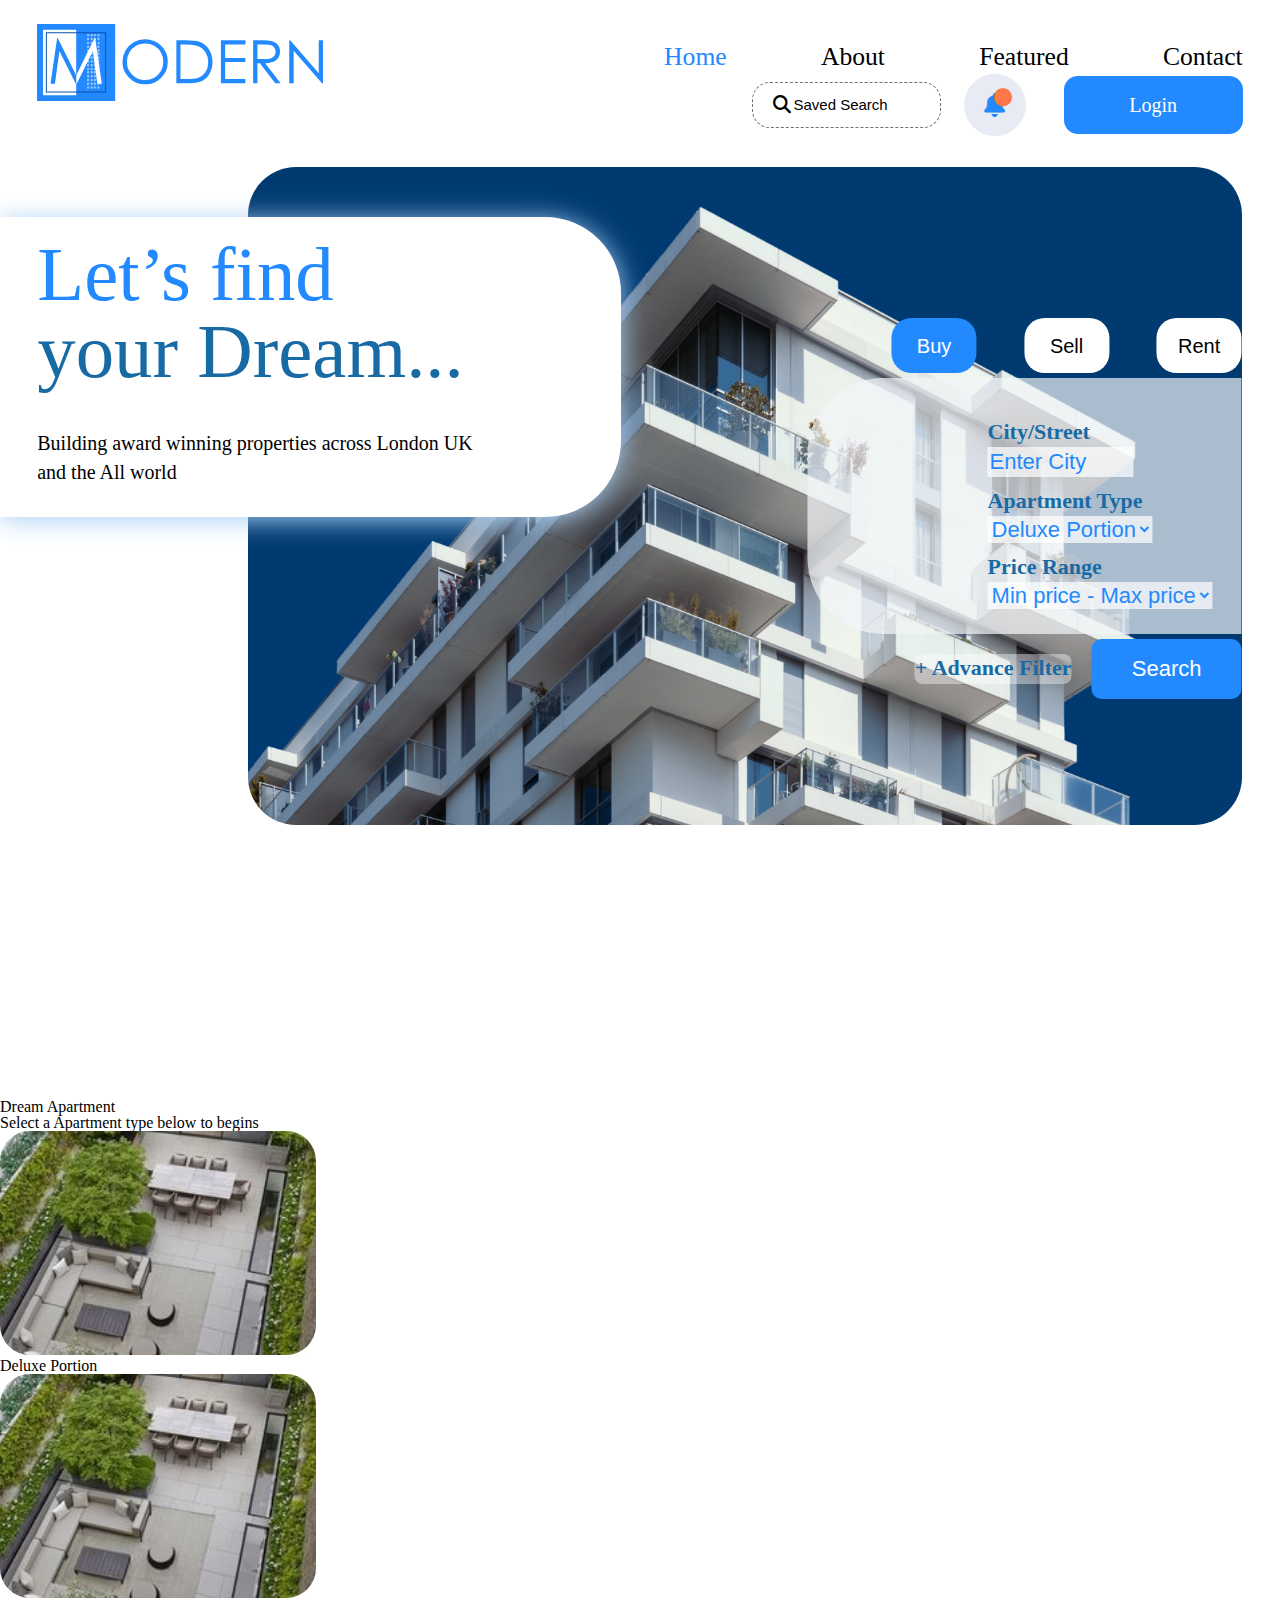
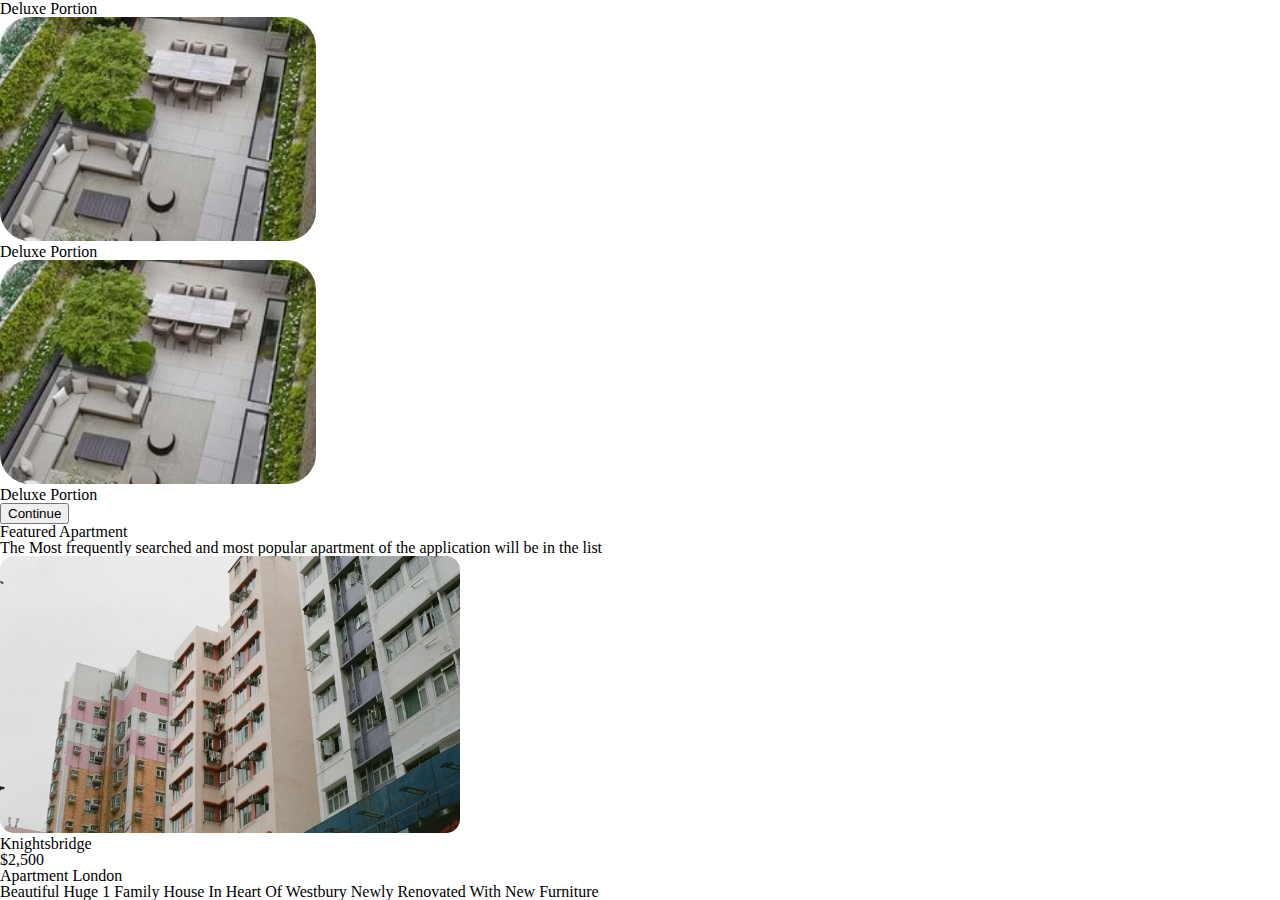
<file: index.html>
<!DOCTYPE html>
<html lang="en">
<head>
    <meta charset="UTF-8">
    <meta http-equiv="X-UA-Compatible" content="IE=edge">
    <meta name="viewport" content="width=device-width, initial-scale=1.0">
    <link rel="stylesheet" href="styles/resset.css">
    <link rel="stylesheet" href="styles/styles.css">
    <link rel="stylesheet" href="styles/responsive.css">
    <link rel="stylesheet" href="https://cdnjs.cloudflare.com/ajax/libs/font-awesome/6.1.2/css/all.min.css">
    <title>Real Estate</title>
    <link rel="icon" href="imgs/faviconhome.png">
</head>
<body>
    <header>
        <div class="header">
                <a class="logoa" href="#"><img src="imgs/logo.svg" alt="logo" class="logo"></a>
                <nav>
                    <ul class="nav-ul">
                        <li class="nav-li"><a href="#" class="nav-item">Home</a></li>
                        <li class="nav-li"><a href="#">About</a></li>
                        <li class="nav-li"><a href="#">Featured</a></li>
                        <li class="nav-li"><a href="#">Contact</a></li>
                    </ul>
    
                    <div class="othernav">
                        <div class="inputsearch">
                             <i class="fa fa-search"></i>
                             <input class="search" type="search" name="search" id="search" placeholder="Saved Search">
                             <input class="search1" type="search" name="search" id="search" placeholder="Search">
                        </div>
                    
                         <a class="icona" href="#"><div class="icon">
                             <i class="fa-solid fa-bell"></i>
                             <i class="fa-solid fa-circle"></i>
                         </div></a>    
                         <a href="#">
                            <div class="login">
                             Login
                            </div>
                        </a>
                </div>
                    <div class="burgerbar">
                        <i class="fa-solid fa-bars"></i>
                    </div>     
                </nav>
        </div>
    </header>
    <section class="section1">
        <div class="sec1box">
             <div class="sex1halfroundbox">
            <p class="sec1bigp">Let’s find </p>
            <p class="sec1smallp">Building award winning properties across London  UK and the All world</p>
        </div>
        <div class="sec1bigimg">
            <img src="imgs/coverbuilding.png" alt="Building">
        </div>
            


        
        <form action="">
  <div class="forbutton">
    <button type="button" class="sec1button">Buy</button>
    <button type="button" class="sec1button sec1button1">Sell</button>
    <button type="button" class="sec1button">Rent</button>
  </div>
  <div class="searchproperties">
    <div class="select">
      <div class="city">
        <label for="city">City/Street</label>
        <input type="text" name="city" id="city" placeholder="Enter City" />
      </div>
      <div class="apartment">
        <label for="apartment">Apartment Type</label>
        <select name="apartment" id="apartment">
          <option value="deluxe" selected>Deluxe Portion</option>
          <option value="height">Double Height</option>
          <option value="penthouse">Penthouse</option>
          <option value="studio">The Studio</option>
        </select>
      </div>
      <div class="price">
        <label for="price">Price Range</label>
        <select name="price" id="price">
          <option value="" selected disabled hidden>
            Min price - Max price
          </option>
          <option value="80">to 80,000$</option>
          <option value="100">to 100,000$</option>
          <option value="200">to 200,000$</option>
        </select>
      </div>
    </div>
  </div>
  <div class="filter">
    <p>+ Advance Filter</p>
    <button type="button" class="sec1button">Search</button>
  </div>
  
</form>
    </section>
    <section class="section2">
        <div class="sec2bigbox">
            <div class="sec2textcont1">
                <!-- ::before -->
                <h2> Dream Apartment</h2>
                <p>Select a Apartment type below to begins</p>
            </div>
            <div class="sec2imgcont1">
                <figure>
                    <img src="imgs/1sec2.jpg" alt="Building">
                    <figcaption>Deluxe Portion</figcaption>
                </figure>
                <figure>
                    <img src="imgs/1sec2.jpg" alt="Building">
                    <figcaption>Deluxe Portion</figcaption>
                </figure>
                <figure>
                    <img src="imgs/1sec2.jpg" alt="Building">
                    <figcaption>Deluxe Portion</figcaption>
                </figure>
                <figure>
                    <img src="imgs/1sec2.jpg" alt="Building">
                    <figcaption>Deluxe Portion</figcaption>
                </figure>
            </div>  
            <button type="button">Continue</button>  
            <div class="sec2textcont2">
                <h2>Featured Apartment</h2>
                <p>The Most frequently searched and most popular apartment of the application will be in the list</p>
            </div>
            <div class="sec2imgcont2">
                <div class="featuredcont">
                    <img src="imgs/5sec2.jpg" alt="Building">
                    <p>Knightsbridge</p>
                    <p class="price">$2,500</p>
                    <p class="name">Apartment London</p>
                    <p class="description">Beautiful Huge 1 Family House In Heart Of Westbury Newly Renovated With New Furniture</p>
                    <div class="forappicns">
                        <div class="forappicons1"></div>
                        <div class="forappicons2"></div>
                        <div class="forappicons1"></div> 
                    </div>
                    <div class="sec2logos">
                        
                    </div>

                </div>
            </div>
        </div>
    </section>
</body>
</html>
</file>
<file: styles/styles.css>
:root {
    --blue: #2289ff;
    --gray: #8D9598;
}

/* header */
header {
   width: 100%;
    padding-top: 24px;
    overflow: hidden;
}
.header {
    display: flex;
    justify-content: space-between;
    width: 94.16%;
    margin: 0 auto;
    padding-bottom: 3px;
    /* background-color: #FE7847; */
}
.logoa {
    max-width: 285.38px;
        width: 20%;
}
.logo {
    width: 100%;
}
nav{
    display: flex;
     justify-content: space-between;
     align-items: center;
     flex-wrap: wrap;
     max-width: 1327px;
     width: 73%;
     margin-bottom: 5px;
    /* background-color: #707070; */
}
.nav-ul {
   max-width: 600px;
   width: 40%;
    display: flex;
    justify-content: space-between;
    /* background-color: aqua; */
}

.nav-li a {
    font-size: 2vw;
    line-height: 2vw;
    color: black;
    position: relative;
}
.nav-item:nth-child(1){
    color: var(--blue);
}

.nav-li a:hover {
    color: var(--blue);
}
.nav-li a::after {
    content: '';
    display: block;
    position: absolute;
    width: 0%;
    height: 1px;
    top: 100%;
    left: 50%;
    transform: translate(-50%, 0%);
    transition: all 0.3s linear 0s;
    background-color: #186AA5;
}
.nav-li a:hover::after {
    width: 70%;
}

.othernav {
    max-width: 491px;
    width: 75%;
    display: flex;
    /* flex-wrap: wrap; */
    align-items: center;
    /* background-color: bisque; */
    
}
.inputsearch i {
    position: absolute;
}

.inputsearch {
    width: 189px;
    height: 46px ;
    display: flex;
    align-items: center;
    border: 1px dashed #707070;
    border-radius: 18px;
}
.search {
    width: 149px;
    height: 29px;
    /* margin: 0 auto; */
    border: none;
    outline: none;
    margin-left: 20px;
    text-align: center;
}
.search1 {
    display: none;
}
.fa-search {
    font-size: 18px;
    margin-left: 20px;
    font-weight: light;
    /* margin-right: 6px; */
}
.search::placeholder {
    color:black;
    font-size: 15px;
    line-height: 29px;
}

.icon .fa-bell {
    position: absolute;
    top: 50%;
    left: 50%;
    transform: translate(-50%, -50%);

}
.icon .fa-circle {
    position: absolute;
    top: 42%;
    left: 62%;
    transform: translate(-42%, -62%);
}
.fa-bell {
    font-size: 24px;
    color: var(--blue);
}
.fa-circle {
    font-size: 18px;
    color: #FE7847;
}

.icon {
    position: relative;
    width: 62px;
    height: 62px;
    display: flex;
    align-items: center;
    justify-content: center;
    background-color: #E8EBF4;
    border-radius: 50%;
    margin-left: 23px;
    margin-right: 38px;
}
.icon:hover {
    box-shadow: #E8EBF4 2px 2px 1px 3px;
}
.login {
    background-color: var(--blue);
    display: flex;
    align-items: center;
    justify-content: center;
    color: #fff;
    font-size: 20px;
    line-height: 24px;
    width: 179px;
    height: 58px;
    border-radius: 14px;
}
.burgerbar {
    display: none;
    
}
.fa-bars {
    color: var(--blue);
    font-size: 35px;
}



/* section1 */
.sex1halfroundbox {
    max-width: 774px;
    width: 50%;
    /* height: 406px; */
    margin-top: 124px;
    box-shadow: rgb(170, 208, 246) 0 3px 27px;
    border-radius: 0 76px 76px 0;
    position: absolute;
    z-index: 2;
    background-color: #fff;
    padding-left: 3%;
}
.sec1bigp {
    color: var(--blue);
    font-size: 6vw;
    line-height: 7vw;
    margin-top: 33px;
    /* margin-left: 74px; */
}
.sec1bigp::after {
    content: 'your Dream...';
    color: rgb(24, 106, 165);
    /* margin-left: 74px; */
    display: block;
    /* font-size: 10vw; */

}
.sec1smallp {
    max-width: 468px;
    width: 80%;
    font-size: 20px;
    line-height: 29px;
    margin-top: 38px;
    margin-bottom: 30px;
    /* margin-left: 74px; */
}
.sec1bigimg {
    max-width: 1406px;
    width: 100%;
    position: absolute;
    top: 0;
    right: 0%;
}
.sec1bigimg img {
    width: 100%;
    object-fit: cover;
    border-radius: 48px;
}
.sec1box {
    display: flex;
    max-width: 1876px;
    width: 97%;
    height: 932px;
    position: relative;
    margin-top: 23px;

}


/* პირველი სექციის ფორმ */

form {
    display: flex;
    flex-direction: column;
    max-width: 1535px;
    width: 90%;
    position: absolute;
    z-index: 2;
    bottom: 70px;
    left: 3%;
}

.city,
.apartment,
.price {
    display: flex;
    flex-direction: column;
    }

.select {
    /* max-width: 900px;
    width: 50%; */
    display: flex;
    justify-content: space-between;
    align-items: center;
    margin-top: 40px;
}

.searchproperties {
    width: 100%;
    display: flex;
    justify-content: space-between;
    background-color: #fff;
    border-radius: 76px 0 0 76px;
    padding-right: 29px;
    padding-bottom: 25px;
}

.filter {
    display: flex;
    align-items: center;
    margin-top: 5px;
}
.filter p {
    color: #186AA5;
    font-size: 22px;
    line-height: 27px;
    font-weight: 800;
    background-color: rgb(255, 255, 255, 0.4);
    border-radius: 8px;
    height: 30px;
    text-align: center;

}

.filter button {
    border-radius: 10px;
    background-color: var(--blue);
    color: #fff;
    border: none;
    width: 212px;
    height: 71px;
    font-size: 22px;
    line-height: 32px;
    margin-left: 20px;
}

.forbutton button {
    border-radius: 20px;
    width: 100px;
    height: 62px;
    font-size: 28px;
    line-height: 40px;
    background-color: #fff;
    border: none;
}

.forbutton {
    max-width: 350px;
    width: 90%;
    display: flex;
    justify-content: space-between;
    background-color: transparent;
    margin-bottom: 5px;
}

.sec1button:nth-child(1) {
    background-color: var(--blue);
    color: #fff;
}

.sec1button:nth-child(2):hover,
.sec1button:nth-child(3):hover {
    background-color: var(--blue);
    color: #fff;
}
.forbutton button:active {
    transform: translateY(4px);

}

.apartment {
    margin-left: 70px;
    margin-right: 70px;
}

.select label {
    margin-bottom: 15px;
    color: #8D9598;
    font-size: 22px;
    line-height: 32px;
}

.city input::placeholder {
    font-size: 30px;
    line-height: 44px;
    color: var(--blue);
}

.city input {
    display: flex;
    height: 44px;
    width: 146px;
    border: none;
    outline: none;
    font-size: 30px;
    color: var(--blue);
    text-transform: capitalize;
}

.apartment select,
.price select {
    font-size: 30px;
    line-height: 44px;
    outline: none;
    color: var(--blue);
    border: none;
}
.login:hover,
.filter button:hover {
    box-shadow: #2289ff 2px 2px 1px 3px;

}
.login:active,
.filter button:active {
    box-shadow: #2289ff 2px 2px 1px 3px;
    transform: translateY(4px);

}
</file>
<file: styles/responsive.css>
@media (max-width: 1366px) {
    .header {
        height: 120px;
    }
    .logoa {
        width: 30%;
    }
    nav {
        flex-direction: column;
        align-items:flex-end;
        max-width: 1300px;
        width: 60%;
        padding-top: 20px;
    }
    .nav-ul {
        max-width: 1000px;
        width: 80%;
    }
    .othernav {
        max-width: 1000px;
        width: 100%;
        justify-content: flex-end;
    }
    .sex1halfroundbox {
            width: 50%;
            margin-top: 50px;
            z-index: 3;
        }
    .sec1bigp {
        line-height: 6vw;
        margin-top: 20px;
    }
    .sec1bigimg {
        width: 80%;
    } 
    .sec1smallp {
        width: 95%;
    }



/* პირველი სექციის form tagისთვის */
    form {
            bottom: 400px;
            left: 100%;
            transform:translatex(-100%);
            align-items: flex-end; 
            justify-content: flex-end;
            width: 35%;
            
        }
    
    
 .select {
            flex-direction: column;
            align-items: flex-start;
        }
.select label {
            margin-bottom: 2px;
            color:#186AA5;
            font-size: 22px;
            line-height: 27px;
            font-weight: 900;
    }
        .city,
        .apartment {
            margin-bottom: 10px;

        }
        .searchproperties {
            /* width: 100%; */
            flex-direction: column;
            align-items: flex-end;
            background-color: rgba(242, 245, 248, 0.7);
            /* padding-right: 29px;
            padding-bottom: 25px; */
            
        }
    
       
    
        .filter button {
            width: 150px;
            height: 60px;
        }
        .forbutton button {
                font-size: 20px;
                width: 85px;
                height: 55px;
        }
    
        .apartment {
            margin-left: 0px;
            margin-right: 0px;
        }

    
        .city input::placeholder {
            font-size: 22px;
            line-height: 27px;
        }
    
        .city input {
            height: 30px;
            font-size: 22px;
            line-height: 27px;
            background-color: rgb(255, 255, 255, 0.7);
        }
    
        .apartment select,
        .price select {
            font-size: 22px;
            line-height: 27px;
            background-color: rgb(255, 255, 255, 0.7);
        }

    select option {
        font-size: 22px;
        line-height: 27px;
        color:#8D9598
    }
}

    

@media (max-width: 768px) {
    .sec1bigimg img {
        display: none;
        background-image: url("../imgs/coverbuilding.png");
        position: center;
        background-size:auto;
        width: 100%;
        height: 500px;
        display: block;
    }
.nav-ul {
    display: none;
}
.login {
    width: 100px;

}
.burgerbar {
    display:block;
    position: absolute;
    top:110px;
    left: 3%;
    align-items: flex-start;
}
.othernav {
    margin-top: 12px;
    /* flex-wrap: wrap; */
}

.forbutton {
    width: 70%;
}

.forbutton button {
    width: 50px;
    font-size: 16px;
}
form {
    width: 50%;
    z-index: 3;
}
}

@media (max-width: 620px) {
    form {
        width: 65%;
        z-index: 3;
        }
    .sec1bigimg {
        width: 95%;
    }
    .searchproperties {
      background-color: rgba(242, 245, 248, 0.4);
    }       
}

@media (max-width: 480px) {
    .sec1bigimg {
        width: 70%;
        height: auto;
        background-image: none;
    }

    .sec1bigimg img {
            display: inline-block;
            background-image: none;
            height: auto;
           
        }
    .search::placeholder {
        font-size: 12px;
        line-height: 16px;

    }
.search {
    display: none;
}

.search1 {
    display: inline-block;
            width: 70px;
            height: 19px;
            border: none;
            outline: none;
            margin-left: 20px;
            text-align: center;
                }

.inputsearch i {
    display: none;
}
.login {
    width: 80px;
    height: 45px;

}

.sec1bigp {
    font-size: 4.5vw;
    line-height: 6vw;
    margin-top: 20px;
}
.sec1smallp {
    width: 96%;
    font-size: 3.5vw;
    line-height: 4.5vw;
    margin-top: 15px;
    margin-bottom: 22px;
    /* margin-left: 74px; */
}

 form {
    width: 80%;
     bottom: 320px;
     left: 5%;
     transform: translatex(-5%);
     align-items: flex-start;
     
 }
 .searchproperties {
    width: 100%;
    background: rgb(255, 255, 255, 0.5)url(../imgs/building2.jpg);
        background-position: center;
        background-repeat: no-repeat;
        background-size: cover;
        background-blend-mode: overlay;
        border-radius: 0 76px 76px 0;
        margin-left: -3%;
 }
  .city input {
      height: 20px;
      font-size: 16px;
      line-height: 22px;
  }

  .apartment select,
  .price select {
      font-size: 16px;
      line-height: 22px;
  }

  select option {
      font-size: 16px;
      line-height: 22px;
  }
  .city input::placeholder {
      font-size: 16px;
      line-height: 22px;
  }
  .sex1halfroundbox {
      width: 65%;
      background: rgb(255, 255, 255, 0.7);
    background-blend-mode: overlay;
}
}
</file>
<file: styles/resset.css>
/* http://meyerweb.com/eric/tools/css/reset/ 
   v2.0 | 20110126
   License: none (public domain)
*/

html,
body,
div,
span,
applet,
object,
iframe,
h1,
h2,
h3,
h4,
h5,
h6,
p,
blockquote,
pre,
a,
abbr,
acronym,
address,
big,
cite,
code,
del,
dfn,
em,
img,
ins,
kbd,
q,
s,
samp,
small,
strike,
strong,
sub,
sup,
tt,
var,
b,
u,
i,
center,
dl,
dt,
dd,
ol,
ul,
li,
fieldset,
form,
label,
legend,
table,
caption,
tbody,
tfoot,
thead,
tr,
th,
td,
article,
aside,
canvas,
details,
embed,
figure,
figcaption,
footer,
header,
hgroup,
menu,
nav,
output,
ruby,
section,
summary,
time,
mark,
audio,
video {
    margin: 0;
    padding: 0;
    border: 0;
    font-size: 100%;
    font: inherit;
    vertical-align: baseline;
}

/* HTML5 display-role reset for older browsers */
article,
aside,
details,
figcaption,
figure,
footer,
header,
hgroup,
menu,
nav,
section {
    display: block;
}

body {
    line-height: 1;
}

ol,
ul {
    list-style: none;
}

blockquote,
q {
    quotes: none;
}

blockquote:before,
blockquote:after,
q:before,
q:after {
    content: '';
    content: none;
}

table {
    border-collapse: collapse;
    border-spacing: 0;
}

a {
    text-decoration: none;
}

* {
    box-sizing: border-box;
}
</file>
